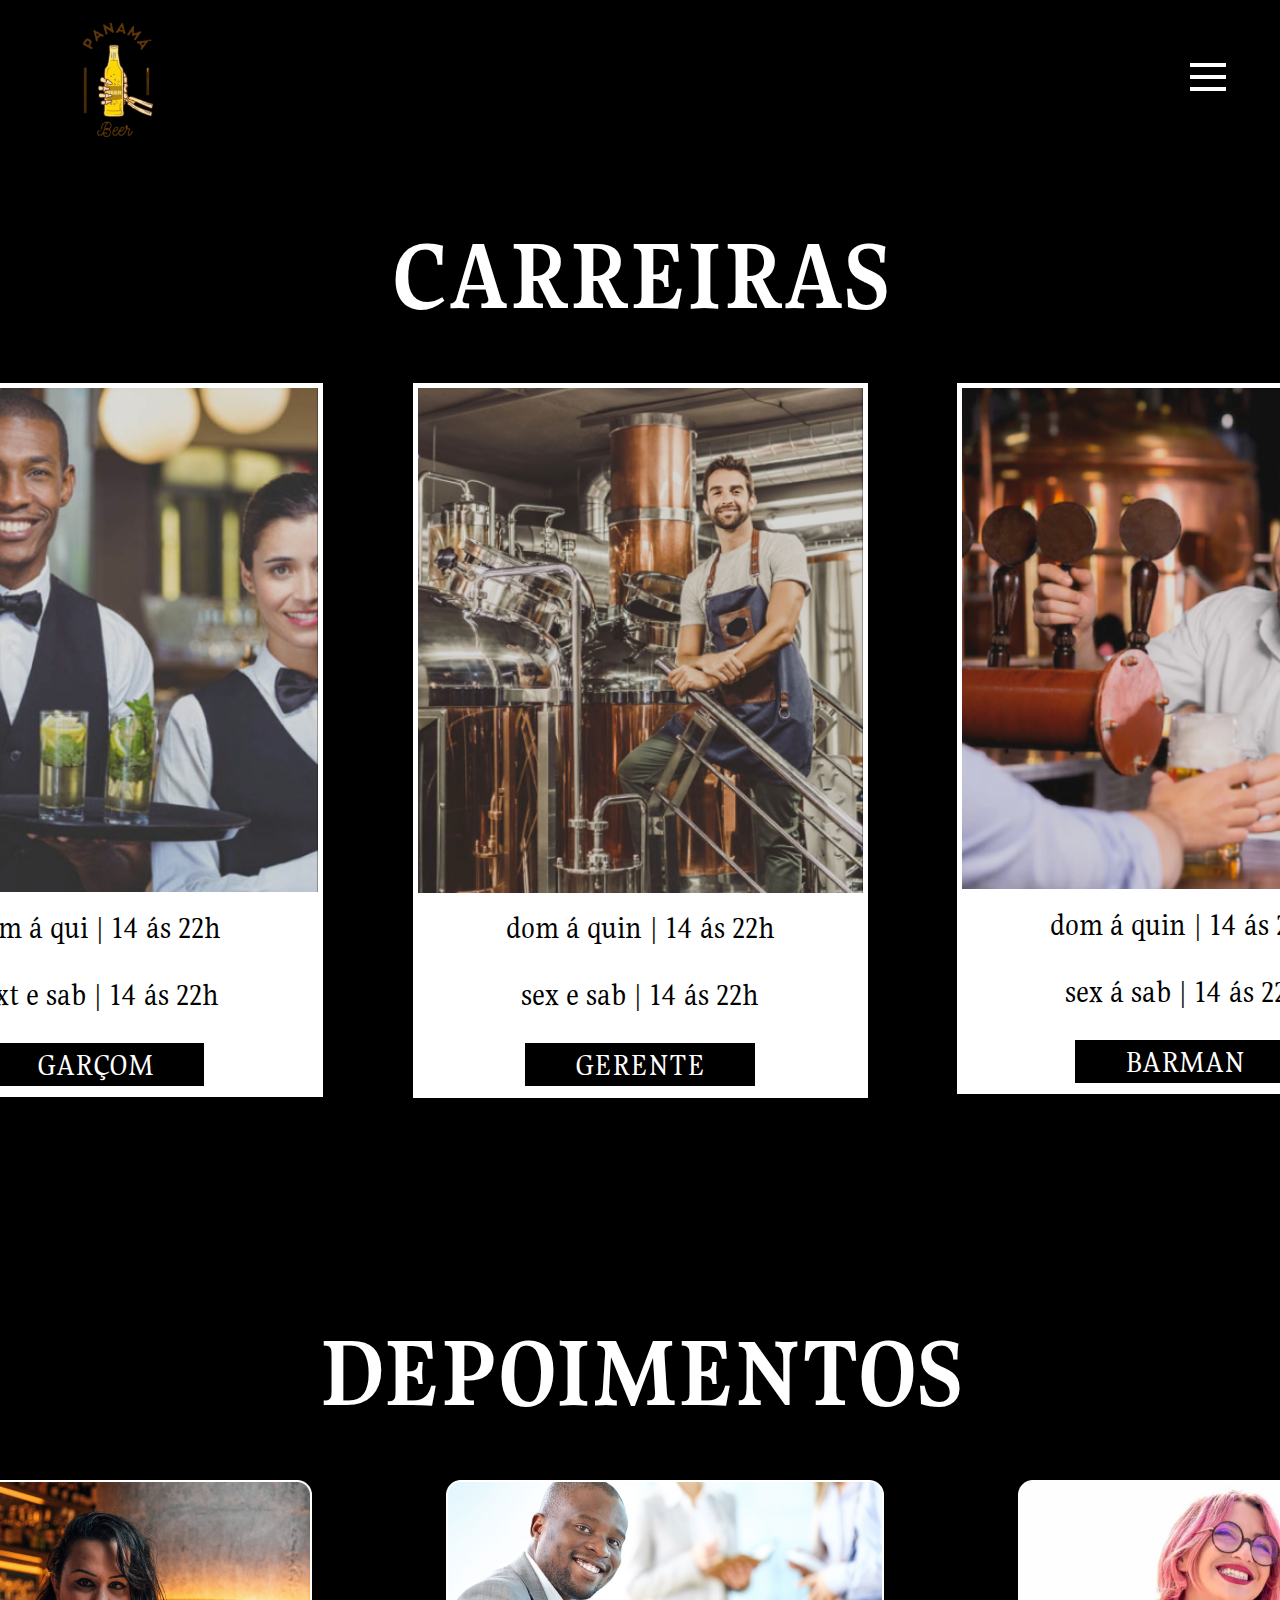
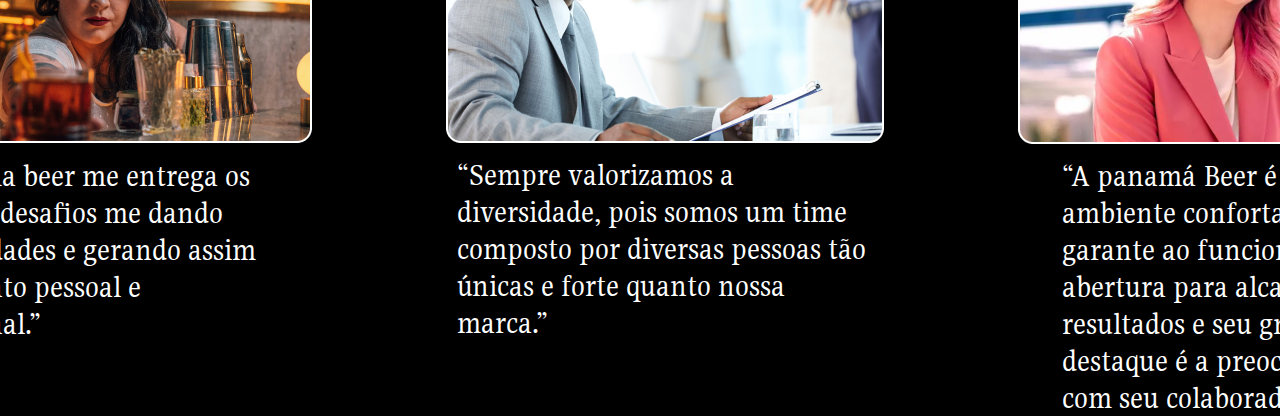
<file: index.html>
<!DOCTYPE html>
<html lang="pt-BR">
<head>
    <meta charset="UTF-8">
    <meta name="viewport" content="width=device-width, initial-scale=1.0">
    <link rel="stylesheet" href="./css/style.css">
    <link rel="stylesheet" href="./css/main.css">
    <link rel="stylesheet" href="./css/footer.css">
    <link rel="stylesheet" href="./css/header.css">
    <link rel="stylesheet" href="./css/menu.css">
    <link rel="preconnect" href="https://fonts.googleapis.com">
    <link rel="preconnect" href="https://fonts.gstatic.com" crossorigin>
    <link href="https://fonts.googleapis.com/css2?family=Gupter:wght@400;500;700&display=swap" rel="stylesheet">
    <script src="./js/main.js" defer></script>
    <title>Vagas</title>
</head>
<body>
    <header>
        <nav class="pre">
            <a href="#">
                <img src="./img/logo.png" alt="logo" class="logo">
                    <a href="#" class="menu-burguer-container">
                        <i class="menu-burguer"></i>
                    </a>
            </a>
                <div class="pnew">
                    <a href="#">Porque ser Panamá</a>  
                    <a href="#">Nossa história</a>
                    <a href="#">Newsletter</a>
                    <a href="#">Carreira</a>
                    <a href="#">Produtos</a>
                    <img src="./img/Vector.png" alt="people" class="pep">
                </div>
            </nav>
        </div>
    </header>
    <main>
        <h2>
            CARREIRAS
        </h2>
        <div class="img">
            <div class="vagas-container">
                <img src="./img/garçom.png" alt="" class="vagas">
                <div class="caixa">
                    <p>dom á qui |  14 ás 22h</p>
                    <p>sext e sab |  14 ás 22h</p>
                    <p class="text">GARÇOM</p>
                </div>
            </div>
            <div class="vagas-container">
                <img src="./img/gerente.png" alt="" class="vagas">
                <div class="caixa">
                    <p>dom á quin |  14 ás 22h</p>
                    <p>  sex e sab |  14 ás 22h</p>
                    <p class="text">GERENTE</p>
                </div>
            </div>
            <div class="vagas-container">
                <img src="./img/barman.png" alt="" class="vagas">
                <div class="caixa">
                    <p>dom á quin |  14 ás 22h</p>
                    <p> sex á sab |  14 ás 22h</p>
                    <p class="text">BARMAN</p>
                </div>
            </div>
        </div>
        <h2>
            DEPOIMENTOS
        </h2>
        <div class="img-dep">
            <div class="dep">
                <img src="./img/depoimento 1.png" alt="">
                <p class="text-dep">“A panama beer me entrega os melhores desafios me dando oportunidades e gerando assim crescimento pessoal e profissional.”</p>
            </div>
            <div class="dep">
                <img src="./img/depoimento 2.png" alt="">
                <p class="text-dep">“Sempre valorizamos a diversidade, pois somos um time composto por diversas pessoas tão únicas e forte quanto nossa marca.”</p>
            </div>
            <div class="dep">    
                <img src="./img/depoimento 3.png" alt="">
                <p class="text-dep3">“A panamá Beer é um ambiente confortavel que garante ao funcionario abertura para alcançar os resultados e seu grande destaque  é a preocupação com seu colaborador.”</p>
            </div>
        </div>
        
       
        
    </main>
    <footer>

    </footer>
</body>
</html>
</file>
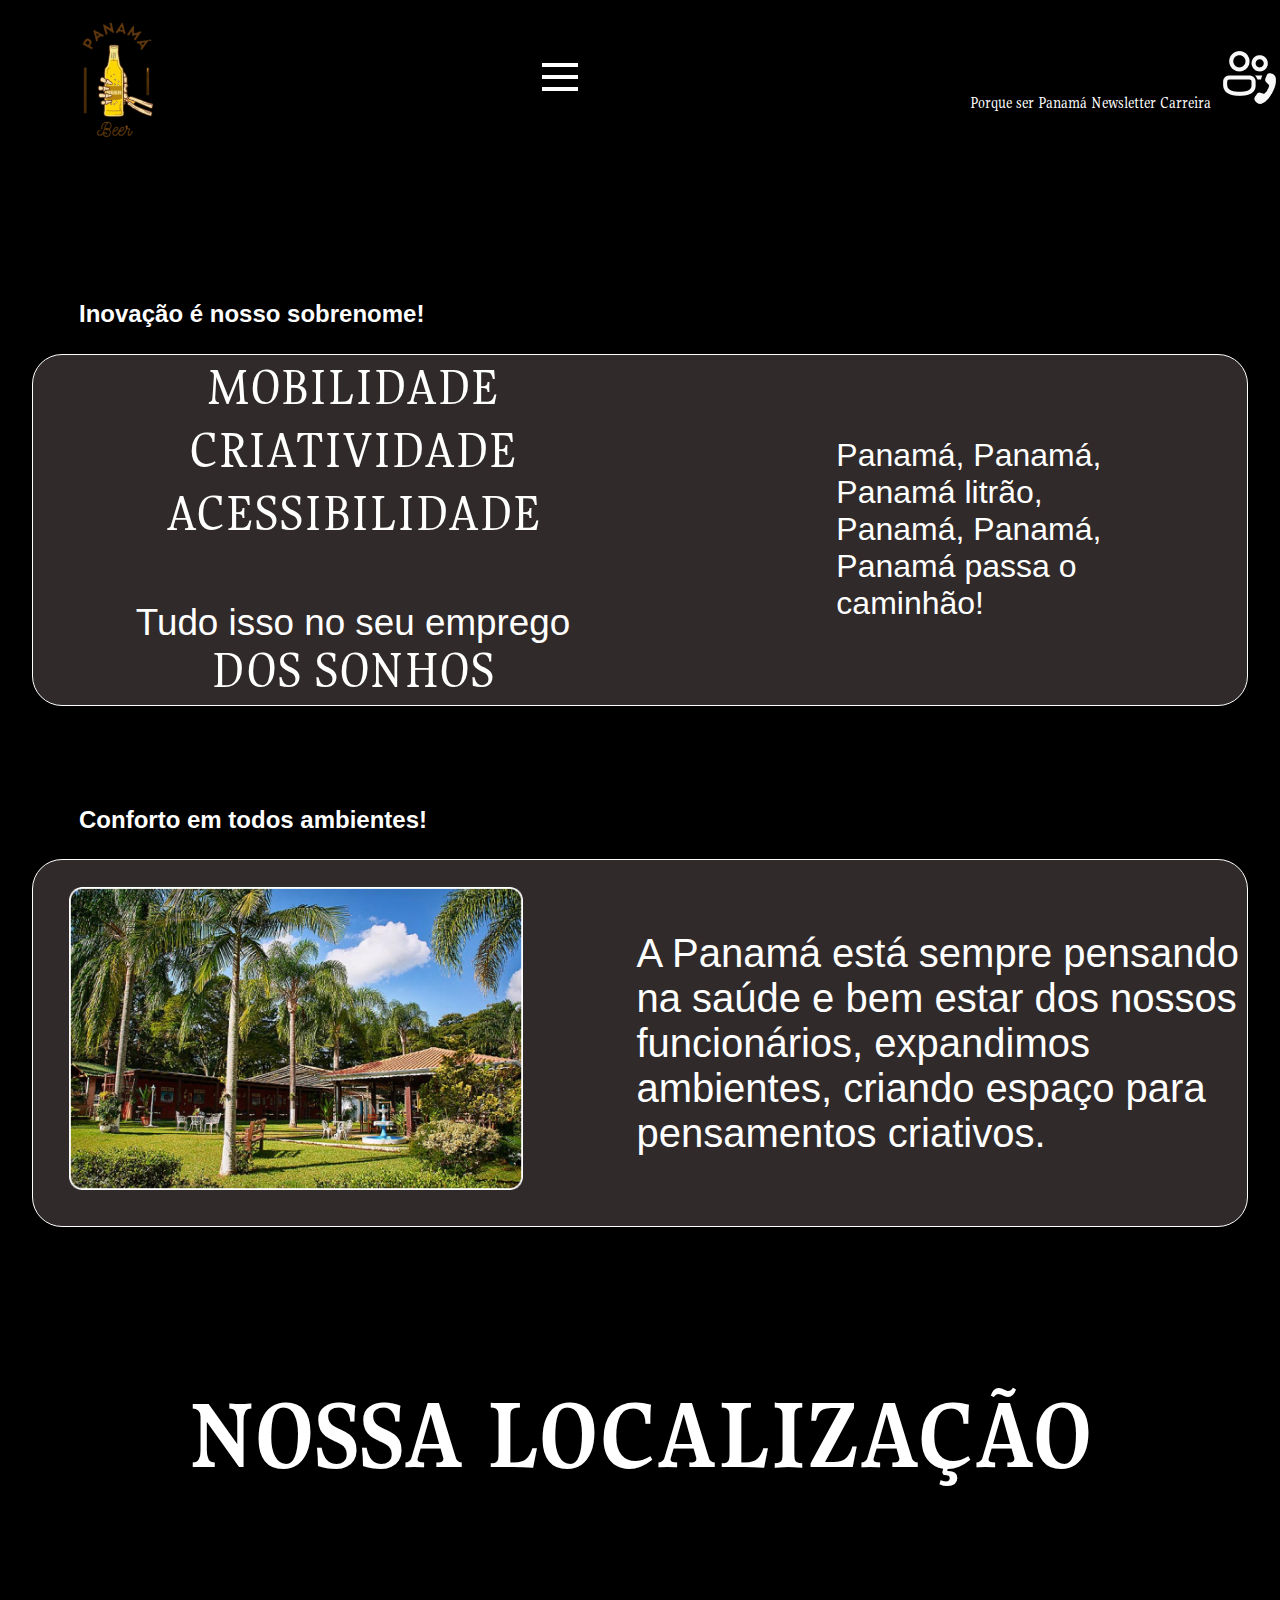
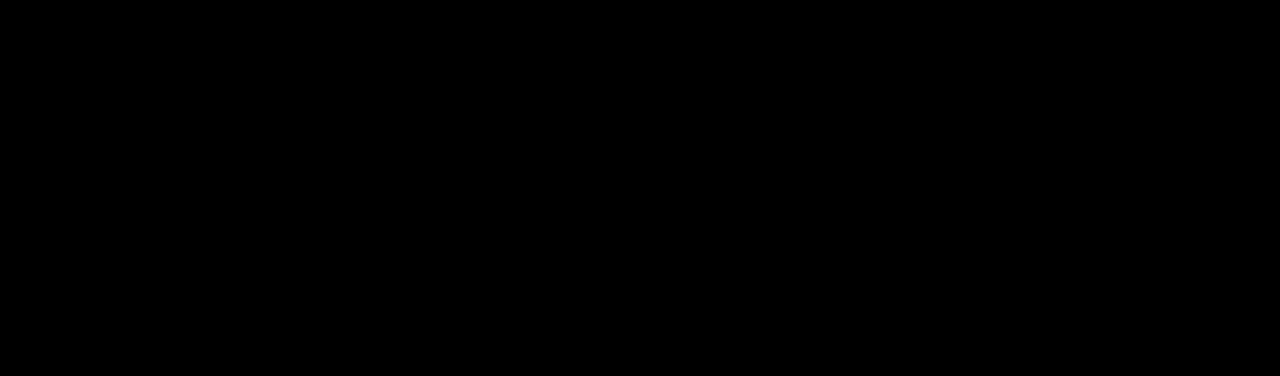
<file: pags/newsletter.html>
<!DOCTYPE html>
<html lang="pt-BR">
<head>
    <meta charset="UTF-8">
    <meta name="viewport" content="width=device-width, initial-scale=1.0">
    <link rel="preconnect" href="https://fonts.googleapis.com">
    <link rel="preconnect" href="https://fonts.gstatic.com" crossorigin>
    <link href="https://fonts.googleapis.com/css2?family=Gupter:wght@400;500;700&display=swap" rel="stylesheet">    
    <link rel="stylesheet" href="../css/footernews.css">
    <link rel="stylesheet" href="../css/mainnews.css">
    <link rel="stylesheet" href="../css/header.css">
    <link rel="stylesheet" href="../css/style.css">
    <link rel="stylesheet" href="../css/menu.css">
    <script src="./show.js" defer></script>
    <title>Newsletter</title>
   
</head> 
<body>
    <header>
        <nav class="pre">
            <a href="../index.html">
                <img src="../img/logo.png" alt="logo" class="logo">
            </a>
                <a href="#" class="menu-burguer-container">
                   <i class="menu-burguer"></i>
                </a>
            <div class="links-container">
                <a href="./porqueser.html">Porque ser Panamá</a>  
                <a href="./newsletter.html">Newsletter</a>
                <a href="./vagas.html">Carreira</a>
                <a href="./suporte.html">
                    <img src="../img/Vector.png" alt="people" class="pep">
                </a>
            </div>
        </nav>
    </header>


    <main>
        <h2 class="titulo">Inovação é nosso sobrenome!</h1>
        <div class="pai">
            <div class="botao">
                <div>
                    <p class="text">MOBILIDADE</p>
                    <p class="text">CRIATIVIDADE</p>
                    <p class="text">ACESSIBILIDADE</p>
                    <p class="texto">Tudo isso no seu emprego</p>
                    <p class="text">DOS SONHOS</p>
                </div>
                <div class="food">
                    <img src="../img/truck.png" alt="caminhao" class="truck">
                </div>
                <div class="litrao-container">
                    <p class="litrao">Panamá, Panamá,
                        Panamá litrão,
                        Panamá, Panamá,
                        Panamá passa o 
                        caminhão!</p>
                </div>
            </div>
        </div>
        <h2 class="titulo2">Conforto em todos ambientes!</h1>
        <div class="pai2">
            <div class="botao2">
                <div class="fundo-container">
                    <img src="../img/image 14.png" alt="ambiente" class="fundo">
                </div>
                <div class="sempre-container">
                    <p class="sempre">A Panamá está sempre pensando na saúde e bem estar dos nossos funcionários, expandimos ambientes, criando espaço para pensamentos criativos.</p>
                </div>
            </div>
        </div>
    </main>


    <footer>
        <h1 class="titulo3">NOSSA LOCALIZAÇÃO</h1>
        <div class="mapa">
            <iframe src="https://www.google.com/maps/embed?pb=!1m18!1m12!1m3!1d14708.416970822289!2d-43.28648504169739!3d-22.835632508754642!2m3!1f0!2f0!3f0!3m2!1i1024!2i768!4f13.1!3m3!1m2!1s0x997b95bb5453cf%3A0xf2782fde82790fa3!2sRua%20Panama%20-%20Penha%2C%20Rio%20de%20Janeiro%20-%20RJ%2C%2021020-310!5e0!3m2!1spt-BR!2sbr!4v1652448578683!5m2!1spt-BR!2sbr" width="100%" height="450" style="border:0;" allowfullscreen="" loading="lazy" referrerpolicy="no-referrer-when-downgrade"></iframe>
        </div>
    </footer>
</body>
</html>
</file>
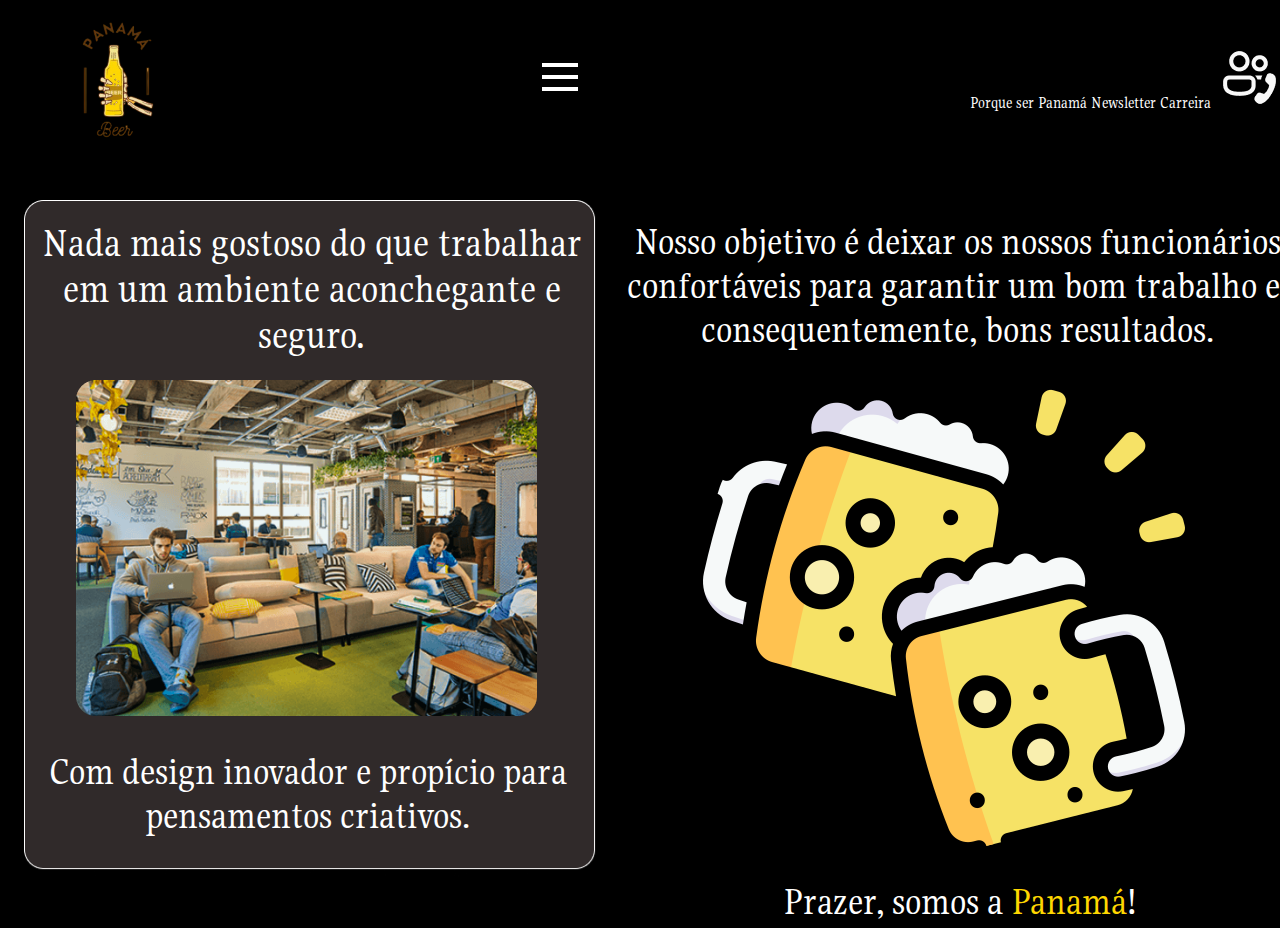
<file: pags/PorqueSer.html>
<!DOCTYPE html>
<html lang="pt-BR">
<head>
    <meta charset="UTF-8">
    <meta name="viewport" content="width=device-width, initial-scale=1.0">
    <link rel="preconnect" href="https://fonts.googleapis.com">
    <link rel="preconnect" href="https://fonts.gstatic.com" crossorigin>
    <link href="https://fonts.googleapis.com/css2?family=Gupter&display=swap" rel="stylesheet">
    <link rel="stylesheet" href="../css/menu.css">
    <link rel="stylesheet" href="../css/header.css">
    <link rel="stylesheet" href="../css/style.css">
    <link rel="stylesheet" href="../css/footerpqser.css">
    <link rel="stylesheet" href="../css/mainpqser.css">
    <script src="./show.js" defer></script>
    <title>Porque Ser Panamá</title>

</head>
<body>

    <header>
        <nav class="pre">
            <a href="../index.html">
                <img src="../img/logo.png" alt="logo" class="logo">
            </a>
            <a href="#" class="menu-burguer-container">
                <i class="menu-burguer"></i>
            </a>
            <div class="links-container">
                <a href="./porqueser.html">Porque ser Panamá</a>
                <a href="./newsletter.html">Newsletter</a>
                <a href="./vagas.html">Carreira</a>
                <a href="./suporte.html">
                    <img src="../img/Vector.png" alt="people" class="pep">
                </a>
            </div>
        </nav>
    </header>

    <main>
        <div class="grupo1">
            <img src = "../img/Rectangle1.png" alt="r1" class="ret1">
            <p class="texto1">Nada mais gostoso do que trabalhar 
                em um ambiente aconchegante 
                e seguro.</p>
            <img src= "../img/img1.png" alt="" class="img1">
            <p class="texto2">Com design inovador e propício 
                para pensamentos criativos.</p>
        </div>

        <div class="centro">
            <p class="texto3">Nosso objetivo é deixar os nossos funcionários 
                confortáveis para garantir um bom trabalho 
                e, consequentemente, bons resultados.</p>
            <img src="../img/cerveja (3) 1.png" alt="" class="cerveja">
            </div>

        <div class="grupo2">
            <img src="../img/Rectangle1.png" alt="" class="ret2">
            <p class="texto5">Nos horários de alimentação e de 
                descanso não seria diferente.</p>
            <img src="../img/img2.png" alt="" class="img2">
            <p class="texto6">Um ambiente acolhedor é 
                essencial para o sucesso da equipe.</p>
        </div>
    </main>

    <footer>
        <h1 class="texto4">Prazer, somos a <span class="spanColorido">Panamá</span>!</h1> 
        </h1> 
    </footer>
    
</body>
</html>
</file>
<file: css/style.css>
*{
    margin: 0;
    padding: 0;
    box-sizing: border-box;

}
body{
    display: flex;
    flex-direction: column;
    background-color: black;

}
</file>
<file: css/main.css>
h2{
    display: flex;
    justify-content: center;
    align-items: center;
    padding-top: 17%;
    font-family: "Gupter", serif;
    font-size: 100px;
    color: #ffffff;
}

.img{
    display: flex;
    justify-content: center;
    gap: 7%;
    display: flex;
    padding-top: 50px;
    transition: width 2s;
}
.img:hover{
    width: ;
}
.conjunto1{
    display: flex;
    justify-content: center;
    align-items: center;
}
.vagas-container{
    display: flex;
    flex-direction: column;
}
.caixa{
    display: flex;
    flex-direction: column;
    justify-content: center;
    align-items: center;
    gap: 30px;
    background-color: #ffffff;
    width: 455px;
    height: 200px;
}
p{
    font-size: 32px;
    font-family: "Gupter", serif;
}
.text{
    color: #ffffff;
    background-color: black;
    border:  black solid;
    border-left: 50px solid black;
    border-right: 50px solid black;
}
.vagas{
    border:5px solid #ffffff;
}
.dep{
    padding-left: 3.5%;
    display: flex;
    flex-direction: column;
    align-items: center;
}
.text-dep{
    display: flex;
    justify-content: center;
    padding-top: 3%;
    color: #ffffff;
    width: 95%;
}
.text-dep3{
    display: flex;
    justify-content: center;
    padding-top: 3%;
    color: #ffffff;
    width: 80%;
}
.img-dep{
    display: flex;
    justify-content: center;
    gap: 7%;
    display: flex;
    padding-top: 50px;
}
</file>
<file: css/footer.css>
.termos{
    position: absolute;
width: 457px;
height: 30px;
left: 708px;
top: 843px;

font-family: 'Mulish';
font-style: normal;
font-weight: 700;
font-size: 24px;
line-height: 30px;

color: rgba(132, 132, 132, 0.62);

}
.termoslogo{
    position: absolute;
width: 135px;
height: 135px;
left: 869px;
top: 906px;

background: url(image\ 15.png);
}
</file>
<file: css/header.css>
header{
    position: fixed;
    display: flex;
    flex-direction: column;
    color: white;
    font-family: 'Gupter', sans-serif;
    background-color: black;
    width: 100%;
}

a { 
    color: white; 
    text-decoration: none;
} 
.pre{
    display: flex;
    align-items: center;
    justify-content: space-between;
}
.logo{
    padding-left: 30px;
    height: 200px;
}

.pnew{
    position: relative;
    display: flex;
    gap: 85px;
    font-size: 35px;
    padding-right: 70px;

}

.people{
    position: fixed;
    padding-left: 85px;
}

.pnew a{
    text-shadow: 2px 2px 2px #000;
    transition: all .3s;
}

.pnew a:hover{
    padding: 3px 3px;
    box-sizing: border-box;
    border-bottom: 4px solid #DBC87F;
    border-radius: 5px;
}

@media (max-width: 1650px){
    .pnew{
        gap: 40px;
        transition: all 0.8s;
    }
    .people{
        padding-left: 80px;
    }
}   

@media (max-width: 1423px){
    .pnew{
        font-size: 30px;
        gap: 40px;
    }
    .people{
        padding-left: 80px;
    }
}   

@media (max-width: 1290px){
    .pnew{
        font-size: 0px;
        gap: 0px;
        display: none;
        transition: all 0.1s;
    }
    .people{
        padding-left: 80px;
    }
}   

@media (max-width: 1290px){
    .logo{
        height: 150px;
    }
}

@media (max-width: 360px){
    .logo{
        height: 100px;
        padding-left: 10px;
    }
}
</file>
<file: css/menu.css>
.menu-burguer-container{
    position: relative;
    display: none;
    align-items: center;
    height: 36px;
    width: 36px;
    padding-right: 90px;
}
.menu-burguer,
.menu-burguer::before,
.menu-burguer::after{
    position: absolute;
    content: "";
    display: block;
    height: 4px;
    width: 36px;
    background-color: #fff;
    transition: all .5s;
}
.menu-burguer::before{
    transform: translateY(-12px);
}
.menu-burguer::after{
    transform: translateY(12px);
}
.menu-burguer-container.show .menu-burguer{
    background-color: transparent;
}
.menu-burguer-container.show .menu-burguer::before{
    transform: rotate(45deg);
}
.menu-burguer-container.show .menu-burguer::after{
    transform: rotate(-45deg);
}
@media (max-width: 1290px){
    .menu-burguer-container{
        display: flex;
        z-index: 1;
    }
}

@media (max-width: 360px){
    .menu-burguer-container{
        height: 4px;
        width: 36px;
        padding-left: 10px;
    }
}
</file>
<file: css/footernews.css>
footer{
    display: flex;
    flex-direction: column;
    color: white;
    font-family: 'Lato', sans-serif;
}

.titulo3{
    display: flex;
    justify-content: center;
    padding-top: 150px;

    font-size: 100px;
    font-family: 'Gupter', sans-serif;
}

.mapa{
    padding-top: 30px;
}
</file>
<file: css/mainnews.css>
main{
    display: flex;
    flex-direction: column;
    color: white;
    font-family: 'Lato', sans-serif;
    width: 100%;
}

.titulo{
    padding-top: 300px;
    padding-left: 79px;
}

.pai{
    display: flex;
    justify-content: center;
    padding-top: 2%;
}

.botao{
    display: flex;

    height: 25%;
    width: 95%;

    box-sizing: border-box;
    background: #302A2A;
    border: 1px solid #FFFFFF;
    border-radius: 30px;
}

.text{
    width: 100%;
    height: 18%;
    font-size: 3.3rem;
    font-family: 'Gupter', sans-serif;

    display: flex;
    flex-direction: column;
    justify-content: center;
    align-items: center;
}

.texto{
    padding-top: 10%;
    width: 40rem;
    height: 27%;
    font-size: 2.3rem;
    font-family: 'Lato', sans-serif;
    
    display: flex;
    flex-direction: column;
    justify-content: center;
    align-items: center;
}

.food{
    padding-left: 5%;
    padding-top: 0.5%;
}

.truck{
    padding-top: 6%;
    height: 90%;
}

.litrao-container{
    display: flex;
    align-items: center;
    width: 60%;
}

.litrao{
    width: 80%;
    padding-left: 20%;
    font-size: 260%;
    font-family: 'Lato', sans-serif;
}

.titulo2{
    padding-top: 100px;
    padding-left: 79px;
}

.pai2{
    display: flex;
    justify-content: center;
    padding-top: 2%;
}

.botao2{
    display: flex;

    height: 25%;
    width: 95%;

    box-sizing: border-box;
    background: #302A2A;
    border: 1px solid #FFFFFF;
    border-radius: 30px;
}

.fundo-container{
    padding-left: 3%;
    padding-top: 2px;
}

.fundo{
    height: 90%;
    padding-top: 5%;
}

.sempre-container{
    display: flex;
    align-items: center;
    padding-left: 65px;
}

.sempre-container{
    font-size: 40px;
    font-family: 'Lato', sans-serif;
}

h1{
    display: flex;
    font-size: 15px;
}



@media (max-width: 1666px){
    .litrao{
        font-size: 200%;
    }
}   

@media (max-width: 1423px){
    .litrao{
        font-size: 150%;
    }
}   

@media (max-width: 1523px){
    .truck{
        padding-left: 0%;
    }
}

@media (max-width: 1363px){
    .truck{
        display: none;
    }
    .litrao{
        font-size: 200%;
    }
}   

@media (max-width: 1005px){
    .fundo{
        height: 90%;
        display: flex;
    }
    .sempre{
        font-size: 70%;
    }
    .fundo-container{
        padding-left: none;
    }
    .litrao{
        font-size: 150%;
    }
}

@media (max-width: 925px){
    .litrao{
        display: none;
    }
    .botao2{
        display: flex;
        flex-direction: column;
        padding-left: 0%;
        gap: 50px;
    }
}

@media (max-width: 390px){
    .botao{
        width: 150%;
    }
    .botao2{
        width: 190%;
    }
    .fundo-container{
        display: none;
    }
    .sempre{
        font-size: 80%;
        width: 100%;
    }
}
</file>
<file: css/footerpqser.css>
footer{
    display: flex;
    height: 100px;
}

.texto4{
    color: white;
    position: absolute;
    width: 414px;
    height: 48px;
    left: 753px;
    top: 880px;
    font-family: 'Gupter', serif;
    font-style: normal;
    font-weight: 400;
    font-size: 38px;
    text-align: center;
}

.spanColorido{
    color: #FED700;
}

@media (max-width: 390px){
    .texto4{
        font-size: 50px;
        top: 3200px;
        left: 300px;
    }
}
</file>
<file: css/mainpqser.css>
main{
    display: flex;
    flex-grow: 1;
}

.ret1{
    display: flex;
    position: relative;
    width: 579px;
    height: 677px;
    left: 20px;
    top: 200px;
    display: flex;
    align-items: center;
    justify-content: center;
    flex-direction: center;
}

.texto1{
    color: white;
    font-size: 40px;
    position: absolute;
    font-family: 'Gupter', serif;
    width: 579px;
    height: 126px;
    left: 22px;
    top: 220px;
    font-style: normal;
    text-align: center;
}

.img1{
    position: absolute;
    width: 461px;
    height: 337px;
    left: 76px;
    top: 380px;
}

.texto2{
    color: white;
    font-size: 38px;
    position: absolute;
    font-family: 'Gupter', serif;
    width: 535px;
    height: 92px;
    left: 40px;
    top: 750px;
    font-style: normal;
    text-align: center;
}

.texto3{
    color: white;
    position: absolute;
    width: 705px;
    height: 123px;
    left: 605px;
    top: 220px;
    font-family: 'Gupter', serif;
    font-style: normal;
    font-size: 38px;
    text-align: center;

}

.cerveja{
    position: absolute;
    width: 512px;
    height: 512px;
    left: 688px;
    top: 360px;

}

.texto4{
    color: white;
    position: absolute;
    width: 414px;
    height: 48px;
    left: 753px;
    top: 880px;
    font-family: 'Gupter', serif;
    font-style: normal;
    font-weight: 400;
    font-size: 38px;
    text-align: center;
}

.ret2{
    position: absolute;
    width: 579px;
    height:677px;
    left: 1322px;
    top: 200px;
    display: flex;
    align-items: center;
    justify-content: center;
    flex-direction: center;
}

.texto5{
    color: white;
    position: absolute;
    width: 565px;
    height: 92px;
    left: 1321px;
    top: 220px;
    font-family: 'Gupter', serif;
    font-style: normal;
    font-size: 38px;
    text-align: center;
}

.img2{
    position: absolute;
    width: 461px;
    height: 337px;
    left: 1380px;
    top: 360px;
}

.texto6{
    color: white;
    position: absolute;
    width: 565px;
    height: 92px;
    left: 1321px;
    top: 750px;
    font-family: 'Gupter', serif;
    font-style: normal;
    font-size: 38px;
    text-align: center;
}

@media (max-width: 390px){
    .ret1{
        height: 1030px;
        width: 800px;
        left: 100px;
    }
    .texto1{
        font-size: 50px;
        width: 800px;
        left: 100px;
    }
    .img1{
        width: 680px;
        height: 600px;
        left: 155px;
        top: 410px;
    }
    .texto2{
        font-size: 50px;
        width: 800px;
        left: 100px;
        top: 1070px;
    }
    .texto3{
        font-size: 45px;
        top: 1300px;
        left: 120px;
    }
    .cerveja{
        left: 200px;
        top: 1530px;
    }
    .ret2{
        top: 2085px;
        height: 1030px;
        width: 800px;
        left: 100px;
    }
    .texto5{
        top: 2110px;
        left: 210px;
        font-size: 48px;
    }
    .img2{
        width: 680px;
        height: 600px;
        left: 155px;
        top: 2300px;
    }
    .texto6{
        top: 2930px;
        left: 210px;
        font-size: 45px;
    }
}
</file>
